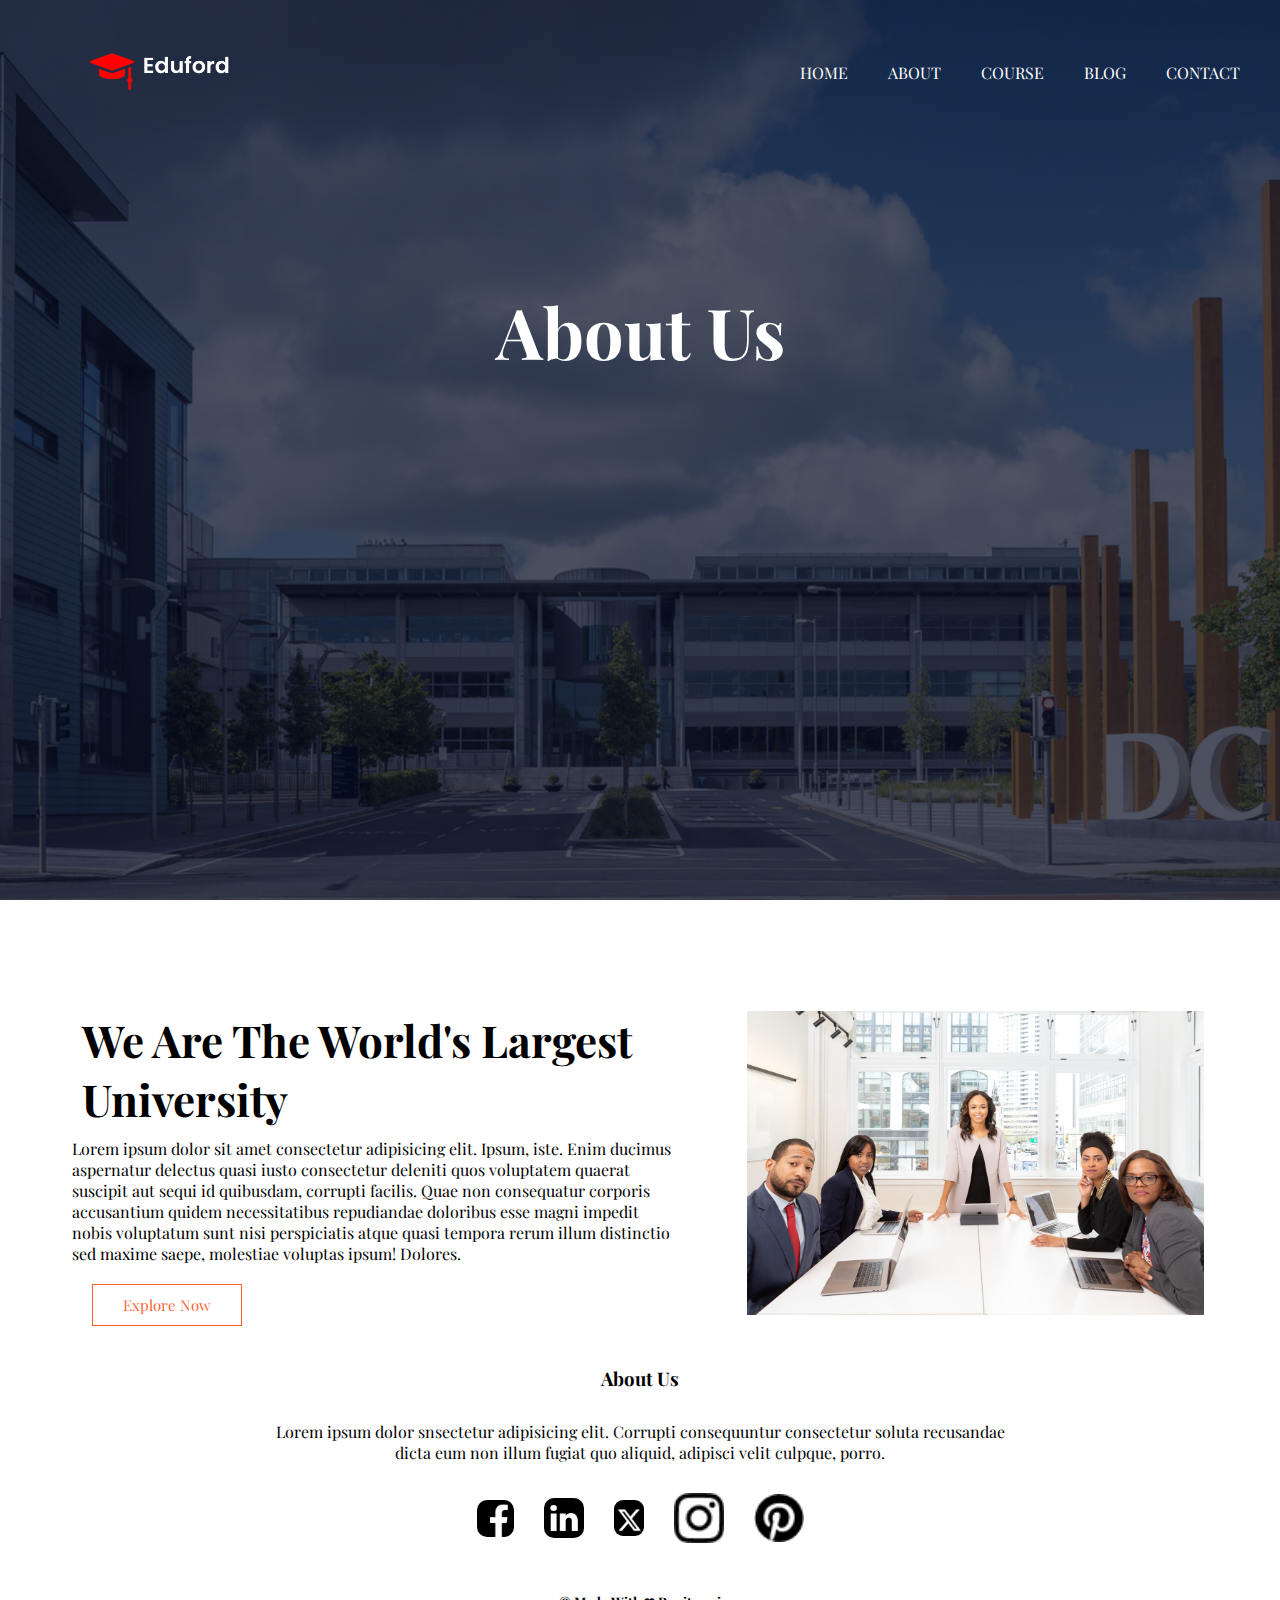
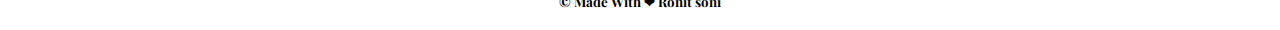
<file: about.html>
<!DOCTYPE html>
<html lang="en">

<head>
  <meta charset="UTF-8">
  <meta name="viewport" content="width=device-width, initial-scale=1.0">
  <title>Educational Website -- Ronit</title>
  <link rel="stylesheet" href="about.css">
  <link rel="preconnect" href="https://fonts.googleapis.com">
<link rel="preconnect" href="https://fonts.gstatic.com" crossorigin>
<link href="https://fonts.googleapis.com/css2?family=Playfair+Display:ital,wght@0,400..900;1,400..900&display=swap" rel="stylesheet">

</head>

<body>
  <div id="header">

    <div class="container">
      <a href="index.html"><img src="logo.png " class="logo"></a>      <ul class="navbar"  id="MenuItems">
        <li><a href="index.html">HOME</a></li>
        <li><a href="about.html">ABOUT</a></li>
        <li><a href="course.html">COURSE</a></li>
        <li><a href="blog.html">BLOG</a></li>
        <li><a href="contact.html">CONTACT</a></li>
      </ul>
      <!-- <img src="/img/menu-white.png" class="menu-white" onclick="menutoggle()" alt=""> -->
    </div>
    <h1 id="heading1">About Us</h1>

  </div>

  <!-- -------------------------- we are the largest university-------------------------  -->
  <div class="About">
    <div class="about-description">
      <h2>We Are The World's Largest University</h2>
      <p>Lorem ipsum dolor sit amet consectetur adipisicing elit. Ipsum, iste. Enim ducimus aspernatur
        delectus quasi iusto consectetur deleniti quos voluptatem quaerat suscipit aut sequi id quibusdam, corrupti
        facilis. Quae non consequatur corporis accusantium quidem necessitatibus repudiandae doloribus esse magni
        impedit
        nobis voluptatum sunt nisi perspiciatis atque quasi tempora rerum illum distinctio sed maxime saepe, molestiae
        voluptas ipsum! Dolores.
      </p>
      <a href="course.html"><button>Explore Now</button></a>
    </div>
    <img src="about.jpg" class="image-about" alt="">
  </div>
  <!-- -----------------------------------footer-------------------------- -->
  <div class="footer">
    <div class="footer-description">
      <h3>About Us</h3>
      <p>Lorem ipsum dolor snsectetur adipisicing elit. Corrupti consequuntur consectetur soluta recusandae <br> dicta
        eum non illum fugiat quo aliquid, adipisci velit culpque, porro.</p>
      <div class="social-icons">
        <img class="social-icon3" src="5282541_fb_social media_facebook_facebook logo_social network_icon (1).png"
          alt="">
        <img class="social-icon1" src="5282542_linkedin_network_social network_linkedin logo_icon.png" alt="">
        <img class="social-icon2" src="Screenshot 2024-07-23 174309.png" alt="">
        <img class="social-icon" src="instagram_icon.png" alt="">
        <img class="social-icon" src="pintester_icon.png" alt="">
      </div>
    </div>
  </div>
  <div class="footer-last">
    <h5>&copy; Made With ❤ Ronit soni</h5>
  </div>
 
</body>


</html>
</file>
<file: about.css>
* {
  margin: 0px;
  padding: 0px;
  box-sizing: border-box;
  font-family: "Playfair Display";
}

a {
  text-decoration: none;
  color: white;
  padding: 20px;
  font-size: 16px;
}

li {
  list-style: none;
  outline: none;

}

#header {
  min-height: 100vh;
  width: 100%;
  background-image: linear-gradient(rgba(4, 9, 30, 0.7), rgba(4, 9, 30, 0.7)), url(banner.png);
  background-position: center;
  background-size: cover;
  position: relative;
 
}

.container {
  display: flex;
  align-items: center;
  justify-content: baseline;

}

.logo {
  width: 200px;
  padding: 30px;
  margin-left: 40px;
}

.navbar {
  display: flex;
  margin-left: 500px;


}

#heading1 {
  display: flex;
  align-items: center;
  justify-content: center;
  margin-top: 140px;
  color: #fff;
  font-size: 70px;
}
/* ---------------------------we are the largest university----------------- */
.About{
  display:grid ;
  grid-template-columns: 1fr 1fr ;
  justify-content: center;
  grid-gap: 70px;
  margin-top: 100px;
  align-items: center;
}
.about-description{
  align-items: center;
  justify-content: center;
  position: relative;
  left: 72px;
}

.about-description button{
  border: 1px solid rgba(255, 68, 0, 0.856);
  padding:  10px 30px;
  color:rgba(255, 68, 0, 0.856) ;
  background: transparent;
  font-size: 15px;
  margin-top: 20px;
  transition: 0.5s;
}
.about-description button:hover{
  transform: scale(1.12);
  background-color: rgba(255, 68, 0, 0.856);
  color: #fff;
}
.image-about{
  width: 457px;
  position: relative;
  left: 72px;
}
.about-description h2{
  font-size: 44px;
  padding: 10px;
}
.social-icon{
  width: 50px;
}



/* -----------------footer---------------- */

.footer {
  display: flex;
  justify-content: center;
  align-items: center;
}

.footer-description {
  display: grid;
  justify-content: center;
  align-items: center;
}

.footer-description h3 {
  display: flex;
  justify-content: center;
  align-items: center;
  text-align: center;
  padding: 20px;
  margin: 20px 0px 10px 0px;
}

.footer-description p {
  text-align: center;

}
.social-icons{
  display: flex;
  justify-content: center;
  align-items: center;
  grid-gap: 30px;
  padding: 30px;
}
.social-icon {
  display: flex;
  cursor: pointer;
}

.social-icon1 {
  width: 40px;
  border-radius: 10px;
  cursor: pointer;
}

.social-icon2 {
  border-radius: 9px;
  width: 30px;
  cursor: pointer;
}

.social-icon3 {
  width: 37px;
  border-radius: 10px;
  cursor: pointer;
}
.footer-last{
  display: flex;
  justify-content: center;
  text-align: center;
  padding: 20px;
}
.next button{
  display: none;
}
@media only screen and (max-width: 700px){
  .next button {
    border: 1px solid rgba(0, 0, 0, 0.315);
    display: flex;
    padding: 9px 20px;
    margin-left: 150px;
    color: rgba(255, 68, 0, 0.856);
    background: transparent;
    font-size: 15px;
    
    transition: 0.5s;
    
  }

  .next button:hover {
    transform: scale(1.12);
    background-color: rgba(255, 68, 0, 0.856);
    color: #fff;
  }
  #header {
    background-image: linear-gradient(rgba(4, 9, 30, 0.7), rgba(4, 9, 30, 0.7)), url(background1.jpg);
    min-height: 86vh;
    min-width: 691px;
    background-position: center;
    background-size: cover;
    position: relative;
   
  }
  
  /* .container {
    display: flex;
    align-items: center;
    justify-content: baseline;
  
  } */
  
  .menu-white {
    display: flex;
    position: relative;
    left: 100px;
    width: 49px;
    top: 1px;
    cursor: pointer;
  }
  .logo {
    width: 200px;
    padding: 30px;
    margin-left: 40px;
  }
  
  .navbar {
    display: none;
  }
  
  #heading1 {
    display: flex;
    align-items: center;
    justify-content: center;
    margin-top: 140px;
    color: #fff;
    font-size: 50px;
    position: relative;
  right: 90px;
  }
  /* ---------------------------we are the largest university----------------- */
  .About{
    display:grid ;
    grid-template-columns: 1fr ;
    justify-content: center;
    grid-gap: 50px;
    margin-top: 100px;
    align-items: center;
  }
  .about-description{
    align-items: center;
    justify-content: center;
    position: relative;
    left: 72px;
  }
  
  .about-description button{
    border: 1px solid rgba(255, 68, 0, 0.856);
    padding:  10px 30px;
    color:rgba(255, 68, 0, 0.856) ;
    background: transparent;
    font-size: 15px;
    margin-top: 20px;
    transition: 0.5s;
  }
  .about-description button:hover{
    transform: scale(1.12);
    background-color: rgba(255, 68, 0, 0.856);
    color: #fff;
  }
  .image-about{
    width: 457px;
    position: relative;
    left: 72px;
  }
  .about-description h2{
    font-size: 44px;
    padding: 10px;
  }
  .social-icon{
    width: 50px;
  }
}
</file>
